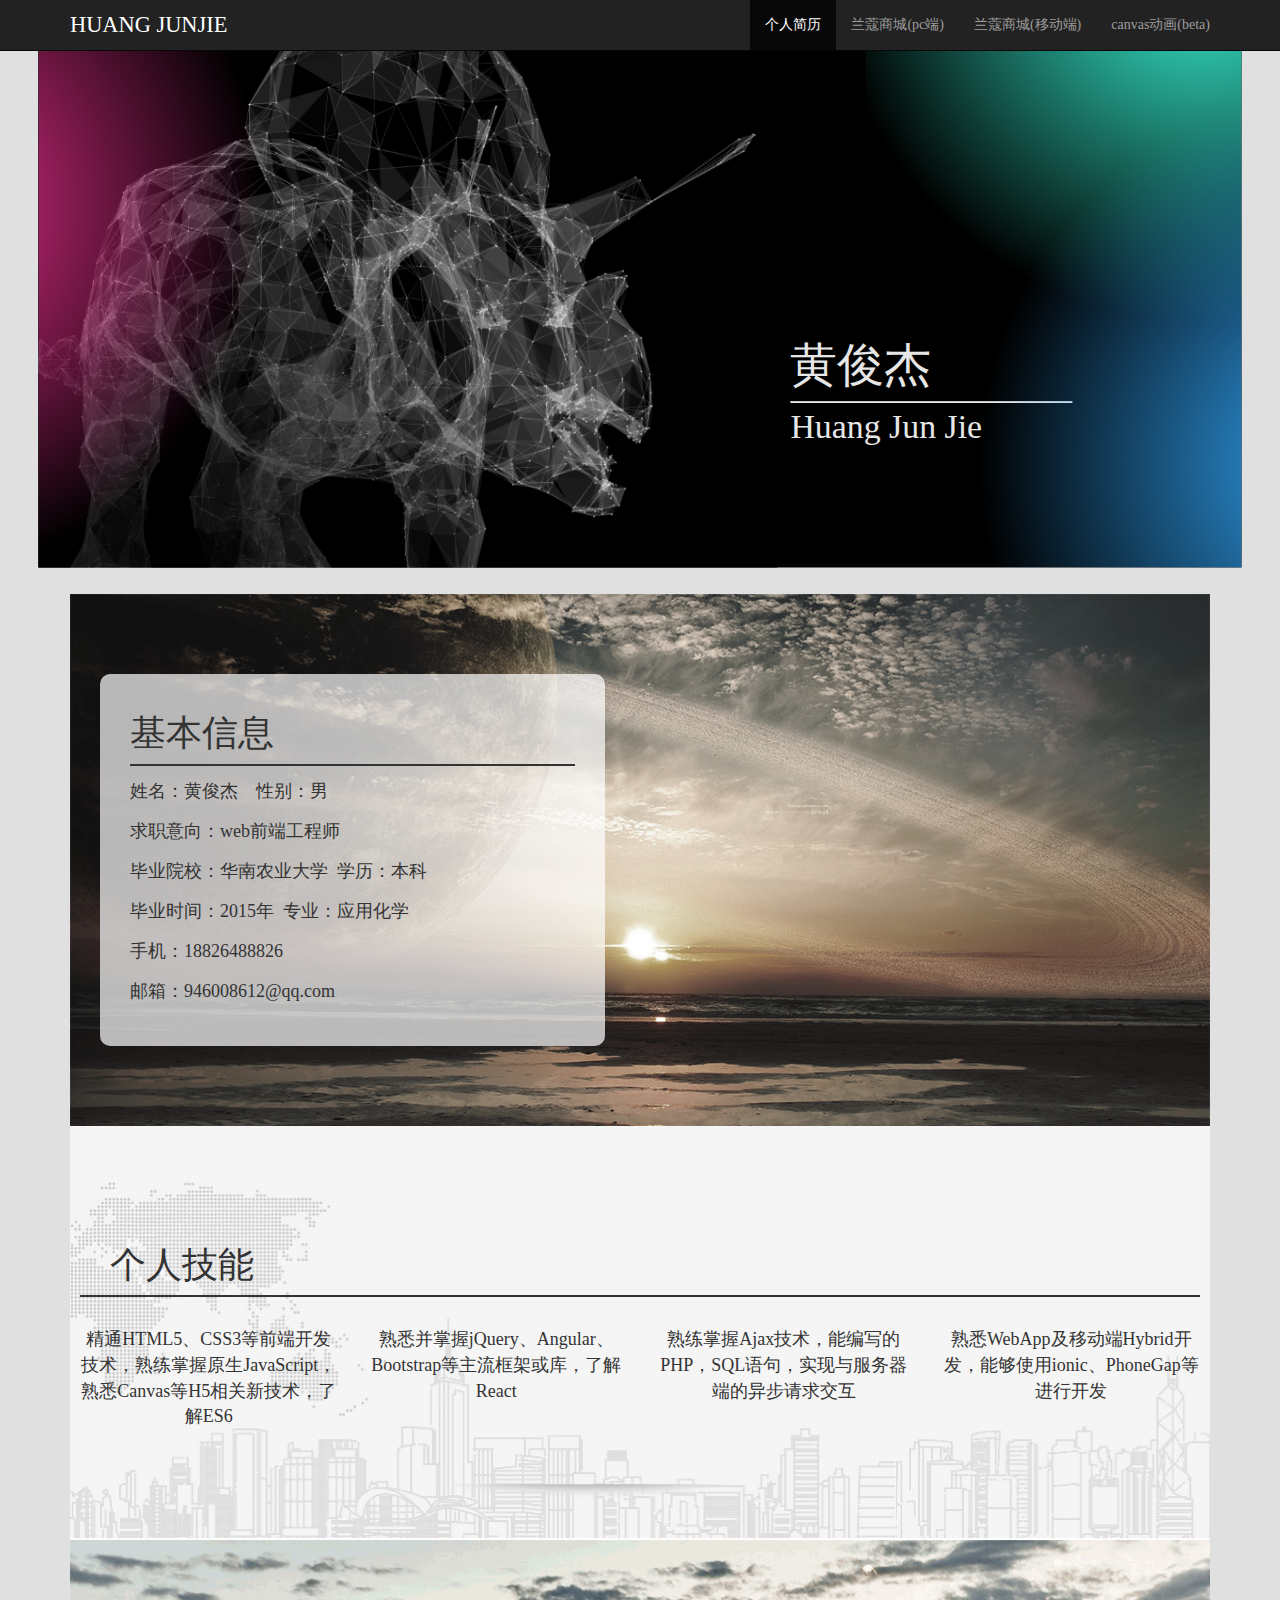
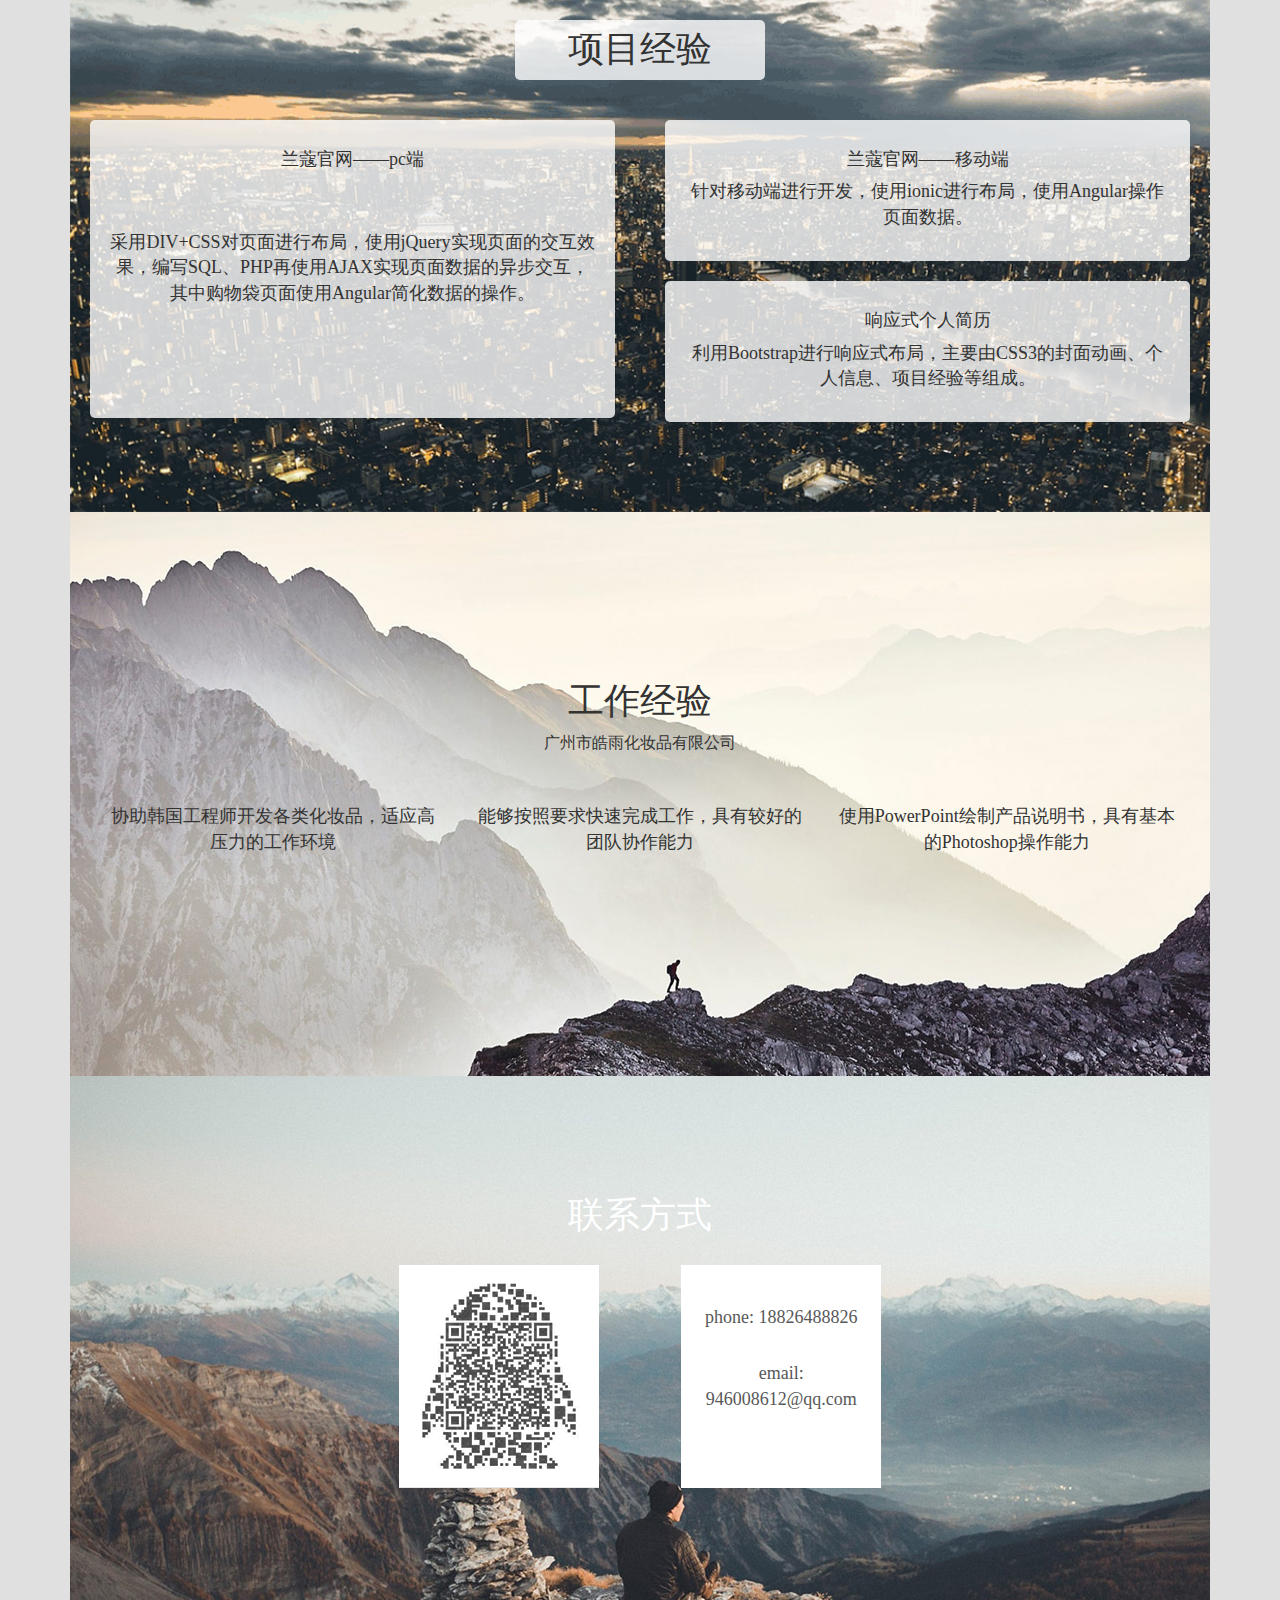
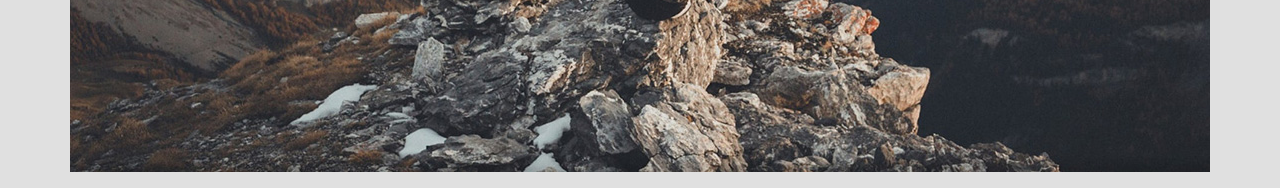
<file: index.html>
<!DOCTYPE html>
<html>
<head lang="en">
    <meta charset="UTF-8">
    <meta http-equiv="x-ua-compatible" content="IE=edge"/>
    <meta name="viewport" content="width=device-width,initial-scale=1,user-scalable=no"/>
    <title>黄俊杰的个人简历</title>
    <link rel="stylesheet" href="css/bootstrap.css"/>

    <!--[if lt IE 9]>
    <script src="js/html5shiv.min.js"></script>
    <script src="js/respond.min.js"></script>
    <![endif]-->

    <link rel="stylesheet" href="css/rhin.css"/>
    <link rel="stylesheet" href="css/style.css"/>
</head>
<body>
   <div class="header">
       <!-- 导航条-->
       <div class="navbar navbar-inverse navbar-fixed-top">
           <div class="container">
               <!-- 导航条头部-->
               <div class="navbar-header">
                   <a href="#" id="logo" class="navbar-brand">HUANG JUNJIE</a>
                   <a data-toggle="collapse" class="navbar-toggle" href="#top_menu">
                       <span class="icon-bar"></span>
                       <span class="icon-bar"></span>
                       <span class="icon-bar"></span>
                   </a>
               </div>
               <!-- 导航条中的折叠部分-->
               <div id="top_menu" class="collapse navbar-collapse">
                   <ul class="nav navbar-nav navbar-right">
                       <li class="active"><a href="#">个人简历</a></li>
                       <li><a href="http://lancome.applinzi.com" target="_blank">兰蔻商城(pc端)</a></li>
                       <li><a href="http://mlancome.applinzi.com" target="_blank">兰蔻商城(移动端)</a></li>
                       <li><a href="canvas.html" target="_blank">canvas动画(beta)</a></li>
                       <!--<li><a href="#" target="_blank">联系我</a></li>-->
                   </ul>
               </div>
           </div>
       </div>
   </div>
   <div class="main">
       <div class="container">
           <!-- 封面犀牛部分-->
           <div class="rhin">
               <div class="red_shadow"></div>
               <div class="blue_shadow"></div>
               <div class="green_shadow"></div>
               <div class="black_shadow"></div>
               <p class="ch_text">黄俊杰</p>
               <p class="line_text"></p>
               <p class="en_text">Huang Jun Jie</p>
               <ul class="dot">
                   <li></li>
                   <li></li>
                   <li></li>
                   <li></li>
                   <li></li>
                   <li></li>
                   <li></li>
                   <li></li>
                   <li></li>
                   <li></li>
                   <!-- 10个-->
                   <li></li>
                   <li></li>
                   <li></li>
                   <li></li>
                   <li></li>
               </ul>
               <img class="rhin_pic" src="img/rhinoceros.png"/>
           </div>
           <!-- 具体内容部分-->
           <div class="content">
               <!-- 个人信息-->
               <div class="info">
                   <div class="row">
                       <div class="col-xs-12 col-md-6">
                           <div class="info_content">
                               <h1>基本信息</h1>
                               <p>姓名：黄俊杰&nbsp;&nbsp;&nbsp;&nbsp;性别：男</p>
                               <p>求职意向：web前端工程师</p>
                               <p>毕业院校：华南农业大学&nbsp;&nbsp;学历：本科</p>
                               <p>毕业时间：2015年&nbsp;&nbsp;专业：应用化学</p>
                               <p>手机：18826488826</p>
                               <p>邮箱：946008612@qq.com</p>
                           </div>
                       </div>
                   </div>
               </div>
               <!-- 技能-->
               <div class="skill clearBefore clearAfter">
                   <h1>个人技能</h1>
                   <div class="row">
                       <div class="col-xs-12 col-md-6">
                           <div class="row">
                               <div class="col-xs-6">
                                   精通HTML5、CSS3等前端开发技术，熟练掌握原生JavaScript，熟悉Canvas等H5相关新技术，了解ES6
                               </div>
                               <div class="col-xs-6">
                                   熟悉并掌握jQuery、Angular、Bootstrap等主流框架或库，了解React
                               </div>
                           </div>
                       </div>
                       <div class="col-xs-12 col-md-6">
                           <div class="row">
                               <div class="col-xs-6">
                                   熟练掌握Ajax技术，能编写的PHP，SQL语句，实现与服务器端的异步请求交互
                               </div>
                               <div class="col-xs-6">
                                   熟悉WebApp及移动端Hybrid开发，能够使用ionic、PhoneGap等进行开发
                               </div>
                           </div>
                       </div>
                   </div>

               </div>
               <!-- 项目-->
               <div class="project clearAfter">
                   <h1>项目经验</h1>
                   <div class="row">
                       <div class="col-xs-12 col-sm-6">
                           <div class="project_content project_pc">
                               <h4>兰蔻官网——pc端</h4>
                               <p>采用DIV+CSS对页面进行布局，使用jQuery实现页面的交互效果，编写SQL、PHP再使用AJAX实现页面数据的异步交互，其中购物袋页面使用Angular简化数据的操作。</p>
                           </div>

                       </div>
                       <div class="col-xs-12 col-sm-6">
                           <div class="row">
                               <div class="col-xs-12">
                                   <div class="project_content">
                                       <h4>兰蔻官网——移动端</h4>
                                       <p>针对移动端进行开发，使用ionic进行布局，使用Angular操作页面数据。</p>
                                   </div>
                               </div>
                               <div class="col-xs-12">
                                   <div class="project_content">
                                       <h4>响应式个人简历</h4>
                                       <p>利用Bootstrap进行响应式布局，主要由CSS3的封面动画、个人信息、项目经验等组成。</p>
                                   </div>
                               </div>
                           </div>
                       </div>
                   </div>
               </div>
               <!-- 工作经历-->
               <div class="experience clearAfter">
                   <h1>工作经验</h1>
                   <p>广州市皓雨化妆品有限公司</p>
                   <div class="row">
                       <div class="col-xs-12 col-sm-4">
                           协助韩国工程师开发各类化妆品，适应高压力的工作环境
                       </div>
                       <div class="col-xs-12 col-sm-4">
                           能够按照要求快速完成工作，具有较好的团队协作能力
                       </div>
                       <div class="col-xs-12 col-sm-4">
                           使用PowerPoint绘制产品说明书，具有基本的Photoshop操作能力
                       </div>
                   </div>
               </div>
               <!-- 联系方式-->
               <div class="contact">
                   <h1>联系方式</h1>
                   <div class="row">
                       <div class="col-xs-12 col-sm-6 col-md-3 col-md-offset-3">
                           <img src="img/S61214-2417131.png"/>
                       </div>
                       <div class="col-xs-12 col-sm-6 col-md-3">
                           <div class="contact_number">
                               <p>phone: 18826488826</p>
                               <p>email: 946008612@qq.com</p>
                           </div>
                       </div>
                   </div>
               </div>
           </div>
       </div>
   </div>
   <div class="footer"></div>

   <script src="js/jquery-1.11.3.js"></script>
   <script src="js/bootstrap.js"></script>
   <!--<script>-->
       <!--(function(){-->
           <!--var s = document.createElement("script");-->
           <!--s.onload = function () {-->
               <!--bootlint.showLintReportForCurrentDocument([]);-->
           <!--};-->
           <!--s.src = "js/bootlint.js";-->
           <!--document.body.appendChild(s)-->
       <!--})();-->
   <!--</script>-->
</body>
</html>
</file>
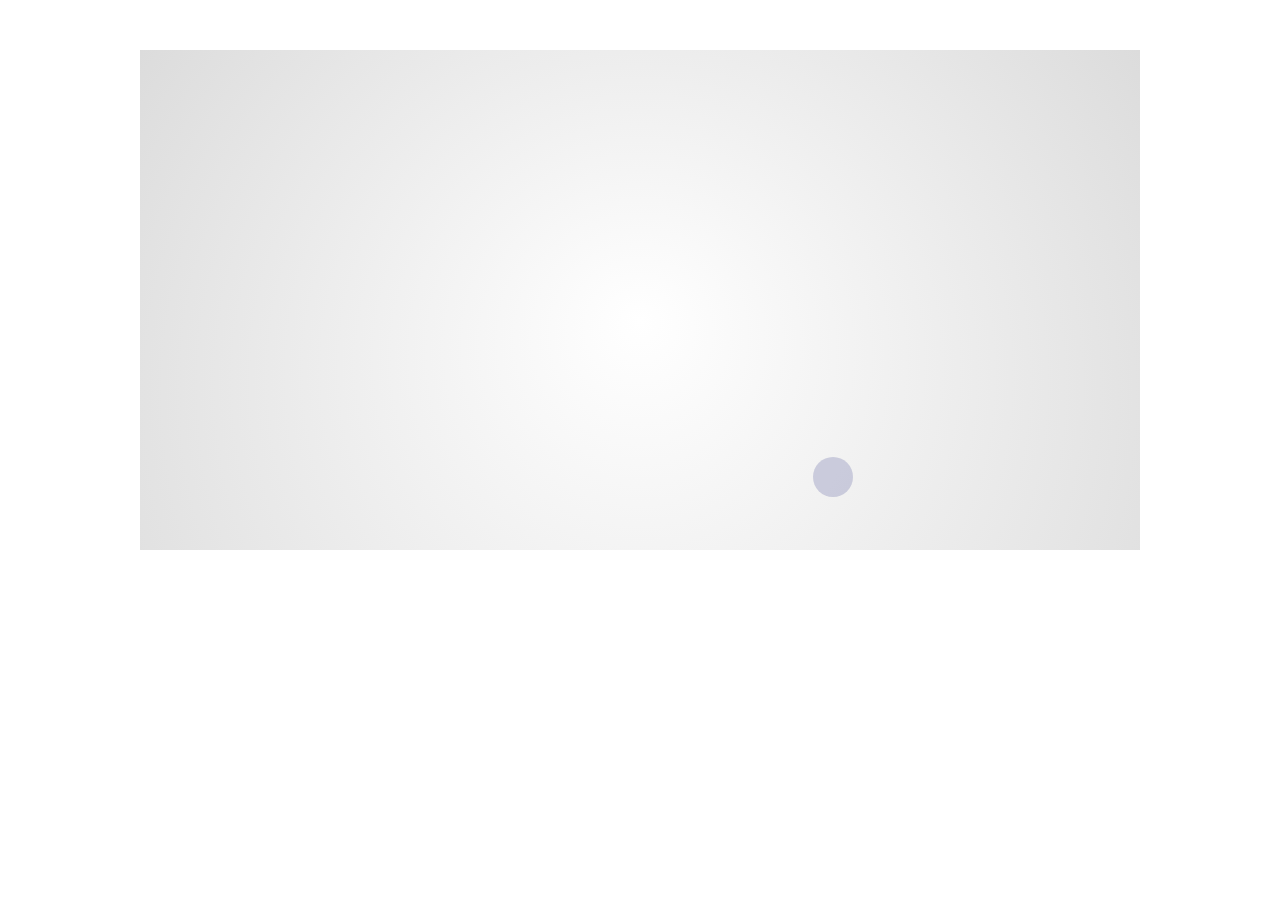
<file: canvas.html>
<!DOCTYPE html>
<html>
<head lang="en">
    <meta charset="UTF-8">
    <title></title>
    <style>
        .box {
            margin-top:50px;
        }
        .container {
            width:1000px;
            margin:0 auto;
        }
        canvas {
            background: #f6f6f6;
        }
    </style>
</head>
<body>
    <div class="box">
        <div class="container">
            <canvas id="canvas" width="1000" height="500"></canvas>
            <audio src="res/bgm.mp3" autoplay></audio>
        </div>
    </div>

    <script src="js/deduction.js"></script>
</body>
</html>
</file>
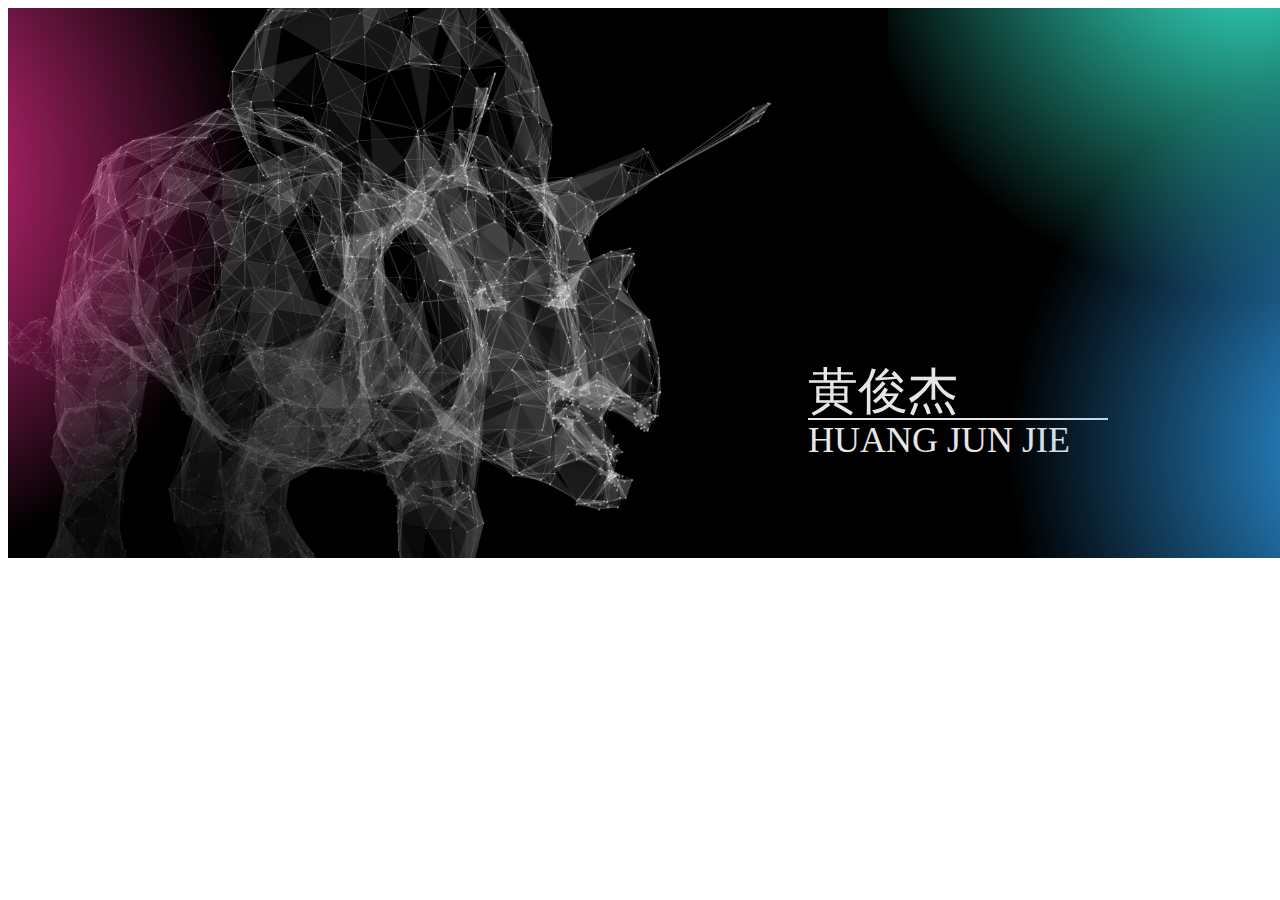
<file: rhin.html>
<!DOCTYPE html>
<html>
<head lang="en">
    <meta charset="UTF-8">
    <title></title>
    <style>
        div.rhin {
            background: #000;
            perspective:300;
            perspective-origin: 30% 30%;
            -webkit-perspective:300;	/* Safari 和 Chrome */
            -webkit-perspective-origin: 30% 30%;	/* Safari 和 Chrome */
            overflow: hidden;
            width:1280px;
            height:550px;
            margin:0 auto;
            position:relative;
        }
        @keyframes rhin {
             0% {transform: rotateY(-2deg) rotateX(-2deg);}
             25% {transform: rotateY(0deg) rotateX(0deg);}
             50% {transform: rotateY(3deg) rotateX(2deg);}
             75% {transform: rotateY(0deg) rotateX(0deg);}
             100% {transform: rotateY(-2deg) rotateX(-2deg);}
         }
        @keyframes redChange {
            0% {opacity:0.5;}
            50% {opacity:0.8;}
            100% {opacity:0.5;}
        }
        @keyframes greenChange {
            0% {opacity:0.2;}
            50% {opacity:0.4;}
            100% {opacity:0.2;}
        }
        @keyframes blueChange {
            0% {opacity:0.6;}
            50% {opacity:0.3;}
            100% {opacity:0.6;}
        }

        img {
            margin-top:-80px;
            margin-left:-50px;
            animation:rhin 15s linear infinite;
        }
        /*黑色遮罩层*/
        .black_shadow {
            width:500px;
            height:300px;
            background: radial-gradient(400px at 30% 100%,black,transparent);
            position:absolute;
            bottom:0;
            z-index: 1000;
            opacity:0.9;
        }
        /*蓝色遮罩层*/
        .red_shadow {
            width:400px;
            height:550px;
            background: radial-gradient(400px at -40% 30%,#f39,transparent);
            position:absolute;
            left:0;
            z-index: 2000;
            /*opacity: 0.7;*/
            animation:redChange 5s linear infinite;
        }
        /*红色遮罩层*/
        .blue_shadow {
            width:400px;
            height:550px;
            background: radial-gradient(400px at 130% 80%,#33aaff,transparent);
            position:absolute;
            right:0;
            z-index: 3000;
            /*opacity: 0.5;*/
            animation:blueChange 3s linear infinite;
        }
        /*绿色遮罩层*/
        .green_shadow {
            width:400px;
            height:550px;
            background: radial-gradient(400px at 90% -20%,#3affdf,transparent);
            position:absolute;
            right:0;
            z-index: 2000;
            /*opacity: 0.3;*/
            animation:greenChange 6s linear infinite;
        }

        /*文字部分*/
        p {
            width:300px;
            height:50px;
            font-family: "SimHei";
            font-size: 50px;
            color:#fff;
            position:absolute;
            bottom:0;
            left:800px;
            z-index: 2500;
            opacity:0.9;
        }

        @keyframes ch {
            0%{transform: translateZ(-3px);opacity:0.9;}
            50%{transform: translateZ(8px);opacity:0.6;}
            100%{transform: translateZ(-3px);opacity:0.9;}
        }
        @keyframes en {
            0%{transform: translateZ(3px);opacity:0.5;}
            50%{transform: translateZ(-5px);opacity:0.9;}
            100%{transform: translateZ(3px);opacity:0.5;}
        }
        .ch_text {
            top:300px;
            animation:ch 20s linear infinite;
            z-index: 2800;
        }
        .en_text {
            font-size: 36px;
            top:375px;
            animation:en 18s linear infinite;
            z-index: 2300;
        }
        .line_text {
            top:310px;
            border-bottom:2px solid #fff;
            z-index: 2500;
        }

        /*小圆点*/
        @keyframes dot1 {
            0%{top:450px;left:800px;opacity: 0;}
            100% {top:300px;left:500px;opacity: 1;}
        }
        @keyframes dot2 {
            0%{top:450px;left:500px;opacity: 0;}
            100% {top:100px;left:900px;opacity: 1;}
        }
        @keyframes dot3 {
            0%{top:550px;left:600px;opacity: 0;}
            100% {top:120px;left:800px;opacity: 1;}
        }
        @keyframes dot4 {
            0%{top:450px;left:1100px;opacity: 0;}
            100% {top:200px;left:700px;opacity: 1;}
        }
        @keyframes dot5 {
            0%{top:450px;left:800px;opacity: 0;}
            100% {top:300px;left:500px;opacity: 1;}
        }
        @keyframes dot6 {
            0%{top:50px;left:1200px;opacity: 0;}
            100% {top:500px;left:300px;opacity: 1;}
        }
        @keyframes dot7 {
            0%{top:200px;left:1200px;opacity: 0;}
            100% {top:500px;left:50px;opacity: 1;}
        }
        @keyframes dot8 {
            0%{top:80px;left:1000px;opacity: 0;}
            100% {top:400px;left:500px;opacity: 1;}
        }
        @keyframes dot9 {
            0%{top:200px;left:1150px;opacity: 0;}
            100% {top:500px;left:900px;opacity: 1;}
        }
        @keyframes dot10 {
            0%{top:50px;left:100px;}
            100% {top:500px;left:600px;opacity: 1;}
        }
        @keyframes dot11 {
            0%{top:300px;left:50px;opacity: 0;}
            100% {top:100px;left:550px;opacity: 1;}
        }
        @keyframes dot12 {
            0%{top:20px;left:50px;opacity: 0;}
            100% {top:520px;left:350px;opacity: 1;}
        }
        @keyframes dot13 {
            0%{top:30px;left:350px;opacity: 0;}
            100% {top:450px;left:640px;opacity: 1;}
        }
        @keyframes dot14 {
            0%{top:280px;left:100px;opacity: 0;}
            100% {top:20px;left:1200px;opacity: 1;}
        }
        @keyframes dot15 {
            0%{top:220px;left:300px;opacity: 0;}
            100% {top:520px;left:1000px;opacity: 1;}
        }

        ul {
            list-style: none;
        }
        ul.dot  li{
            position:absolute;
            width:4px;height:4px;
            background: #fff;
            border-radius: 2px;
            z-index: 2500;
            opacity:0;
        }
        .dot>li:nth-child(1){
            animation:dot1 20s linear infinite;
        }
        .dot>li:nth-child(2){
            animation:dot2 16s linear infinite;
        }
        .dot>li:nth-child(3){
            animation:dot3 18s linear infinite;
            animation-delay: 2s;
        }
        .dot>li:nth-child(4){
            animation:dot4 22s linear infinite;
        }
        .dot>li:nth-child(5){
            animation:dot5 25s linear infinite;
        }
        .dot>li:nth-child(6){
            animation:dot6 17s linear infinite;
        }
        .dot>li:nth-child(7){
            animation:dot7 19s linear infinite;
            animation-delay: 2s;
        }
        .dot>li:nth-child(8){
            animation:dot8 23s linear infinite;
        }
        .dot>li:nth-child(9){
            animation:dot9 19s linear infinite;
        }
        .dot>li:nth-child(10){
            animation:dot10 24s linear infinite;
        }
        .dot>li:nth-child(11){
            animation:dot11 15s linear infinite;
            animation-delay: 2s;
        }
        .dot>li:nth-child(12){
            animation:dot12 16s linear infinite;
        }
        .dot>li:nth-child(13){
            animation:dot13 20s linear infinite;
        }
        .dot>li:nth-child(14){
            animation:dot14 18s linear infinite;
            animation-delay: 2s;
        }
        .dot>li:nth-child(15){
            animation:dot15 16s linear infinite;
        }

    </style>
</head>
<body>
    <div class="rhin">
        <div class="red_shadow"></div>
        <div class="blue_shadow"></div>
        <div class="green_shadow"></div>
        <div class="black_shadow"></div>
        <p class="ch_text">黄俊杰</p>
        <p class="line_text"></p>
            <p class="en_text">HUANG JUN JIE</p>
        <ul class="dot">
            <li></li>
            <li></li>
            <li></li>
            <li></li>
            <li></li>
            <li></li>
            <li></li>
            <li></li>
            <li></li>
            <li></li>
            <!-- 10个-->
            <li></li>
            <li></li>
            <li></li>
            <li></li>
            <li></li>
        </ul>
        <img src="img/rhinoceros.png"/>
    </div>
</body>
</html>
</file>
<file: css/rhin.css>
div.rhin {
  background: #000;
  perspective: 300;
  perspective-origin: 30% 30%;
  -webkit-perspective: 300;
  /* Safari 和 Chrome */
  -webkit-perspective-origin: 30% 30%;
  /* Safari 和 Chrome */
  overflow: hidden;
  width: 1280px;
  height: 550px;
  position: relative;
  left: 50%;
  margin-left: -640px;
}
@keyframes rhin {
  0% {
    transform: rotateY(-2deg) rotateX(-2deg);
  }
  25% {
    transform: rotateY(0deg) rotateX(0deg);
  }
  50% {
    transform: rotateY(3deg) rotateX(2deg);
  }
  75% {
    transform: rotateY(0deg) rotateX(0deg);
  }
  100% {
    transform: rotateY(-2deg) rotateX(-2deg);
  }
}
@keyframes redChange {
  0% {
    opacity: 0.5;
  }
  50% {
    opacity: 0.8;
  }
  100% {
    opacity: 0.5;
  }
}
@keyframes greenChange {
  0% {
    opacity: 0.2;
  }
  50% {
    opacity: 0.4;
  }
  100% {
    opacity: 0.2;
  }
}
@keyframes blueChange {
  0% {
    opacity: 0.6;
  }
  50% {
    opacity: 0.3;
  }
  100% {
    opacity: 0.6;
  }
}
.rhin_pic {
  margin-top: -80px;
  margin-left: -50px;
  animation: rhin 15s linear infinite;
}
/*黑色遮罩层*/
.black_shadow {
  width: 500px;
  height: 300px;
  background: radial-gradient(400px at 30% 100%, black, transparent);
  position: absolute;
  bottom: 0;
  z-index: 1000;
  opacity: 0.9;
}
/*蓝色遮罩层*/
.red_shadow {
  width: 400px;
  height: 550px;
  background: radial-gradient(400px at -40% 30%, #ff3399, transparent);
  position: absolute;
  left: 0;
  z-index: 2000;
  /*opacity: 0.7;*/
  animation: redChange 5s linear infinite;
}
/*红色遮罩层*/
.blue_shadow {
  width: 400px;
  height: 550px;
  background: radial-gradient(400px at 130% 80%, #33aaff, transparent);
  position: absolute;
  right: 0;
  z-index: 3000;
  /*opacity: 0.5;*/
  animation: blueChange 3s linear infinite;
}
/*绿色遮罩层*/
.green_shadow {
  width: 400px;
  height: 550px;
  background: radial-gradient(400px at 90% -20%, #3affdf, transparent);
  position: absolute;
  right: 0;
  z-index: 2000;
  /*opacity: 0.3;*/
  animation: greenChange 6s linear infinite;
}
/*文字部分*/
.line_text,
.en_text,
.ch_text {
  width: 300px;
  height: 50px;
  font-family: "SimHei";
  font-size: 50px;
  color: #fff;
  position: absolute;
  bottom: 0;
  left: 800px;
  z-index: 2500;
  opacity: 0.9;
}
@keyframes ch {
  0% {
    transform: translateZ(-3px);
    opacity: 0.9;
  }
  50% {
    transform: translateZ(8px);
    opacity: 0.6;
  }
  100% {
    transform: translateZ(-3px);
    opacity: 0.9;
  }
}
@keyframes en {
  0% {
    transform: translateZ(3px);
    opacity: 0.5;
  }
  50% {
    transform: translateZ(-5px);
    opacity: 0.9;
  }
  100% {
    transform: translateZ(3px);
    opacity: 0.5;
  }
}
.ch_text {
  top: 300px;
  animation: ch 20s linear infinite;
  z-index: 2800;
}
.en_text {
  font-size: 36px;
  top: 375px;
  animation: en 18s linear infinite;
  z-index: 2300;
}
.line_text {
  top: 325px;
  border-bottom: 2px solid #fff;
  z-index: 2500;
}
/*小圆点*/
@keyframes dot1 {
  0% {
    top: 450px;
    left: 800px;
    opacity: 0;
  }
  100% {
    top: 300px;
    left: 500px;
    opacity: 1;
  }
}
@keyframes dot2 {
  0% {
    top: 450px;
    left: 500px;
    opacity: 0;
  }
  100% {
    top: 100px;
    left: 900px;
    opacity: 1;
  }
}
@keyframes dot3 {
  0% {
    top: 550px;
    left: 600px;
    opacity: 0;
  }
  100% {
    top: 120px;
    left: 800px;
    opacity: 1;
  }
}
@keyframes dot4 {
  0% {
    top: 450px;
    left: 1100px;
    opacity: 0;
  }
  100% {
    top: 200px;
    left: 700px;
    opacity: 1;
  }
}
@keyframes dot5 {
  0% {
    top: 450px;
    left: 800px;
    opacity: 0;
  }
  100% {
    top: 300px;
    left: 500px;
    opacity: 1;
  }
}
@keyframes dot6 {
  0% {
    top: 50px;
    left: 1200px;
    opacity: 0;
  }
  100% {
    top: 500px;
    left: 300px;
    opacity: 1;
  }
}
@keyframes dot7 {
  0% {
    top: 200px;
    left: 1200px;
    opacity: 0;
  }
  100% {
    top: 500px;
    left: 50px;
    opacity: 1;
  }
}
@keyframes dot8 {
  0% {
    top: 80px;
    left: 1000px;
    opacity: 0;
  }
  100% {
    top: 400px;
    left: 500px;
    opacity: 1;
  }
}
@keyframes dot9 {
  0% {
    top: 200px;
    left: 1150px;
    opacity: 0;
  }
  100% {
    top: 500px;
    left: 900px;
    opacity: 1;
  }
}
@keyframes dot10 {
  0% {
    top: 50px;
    left: 100px;
  }
  100% {
    top: 500px;
    left: 600px;
    opacity: 1;
  }
}
@keyframes dot11 {
  0% {
    top: 300px;
    left: 50px;
    opacity: 0;
  }
  100% {
    top: 100px;
    left: 550px;
    opacity: 1;
  }
}
@keyframes dot12 {
  0% {
    top: 20px;
    left: 50px;
    opacity: 0;
  }
  100% {
    top: 520px;
    left: 350px;
    opacity: 1;
  }
}
@keyframes dot13 {
  0% {
    top: 30px;
    left: 350px;
    opacity: 0;
  }
  100% {
    top: 450px;
    left: 640px;
    opacity: 1;
  }
}
@keyframes dot14 {
  0% {
    top: 280px;
    left: 100px;
    opacity: 0;
  }
  100% {
    top: 20px;
    left: 1200px;
    opacity: 1;
  }
}
@keyframes dot15 {
  0% {
    top: 220px;
    left: 300px;
    opacity: 0;
  }
  100% {
    top: 520px;
    left: 1000px;
    opacity: 1;
  }
}
ul {
  list-style: none;
}
ul.dot li {
  position: absolute;
  width: 4px;
  height: 4px;
  background: #fff;
  border-radius: 2px;
  z-index: 2500;
  opacity: 0;
}
.dot > li:nth-child(1) {
  animation: dot1 20s linear infinite;
}
.dot > li:nth-child(2) {
  animation: dot2 16s linear infinite;
}
.dot > li:nth-child(3) {
  animation: dot3 18s linear infinite;
  animation-delay: 2s;
}
.dot > li:nth-child(4) {
  animation: dot4 22s linear infinite;
}
.dot > li:nth-child(5) {
  animation: dot5 25s linear infinite;
}
.dot > li:nth-child(6) {
  animation: dot6 17s linear infinite;
}
.dot > li:nth-child(7) {
  animation: dot7 19s linear infinite;
  animation-delay: 2s;
}
.dot > li:nth-child(8) {
  animation: dot8 23s linear infinite;
}
.dot > li:nth-child(9) {
  animation: dot9 19s linear infinite;
}
.dot > li:nth-child(10) {
  animation: dot10 24s linear infinite;
}
.dot > li:nth-child(11) {
  animation: dot11 15s linear infinite;
  animation-delay: 2s;
}
.dot > li:nth-child(12) {
  animation: dot12 16s linear infinite;
}
.dot > li:nth-child(13) {
  animation: dot13 20s linear infinite;
}
.dot > li:nth-child(14) {
  animation: dot14 18s linear infinite;
  animation-delay: 2s;
}
.dot > li:nth-child(15) {
  animation: dot15 16s linear infinite;
}
</file>
